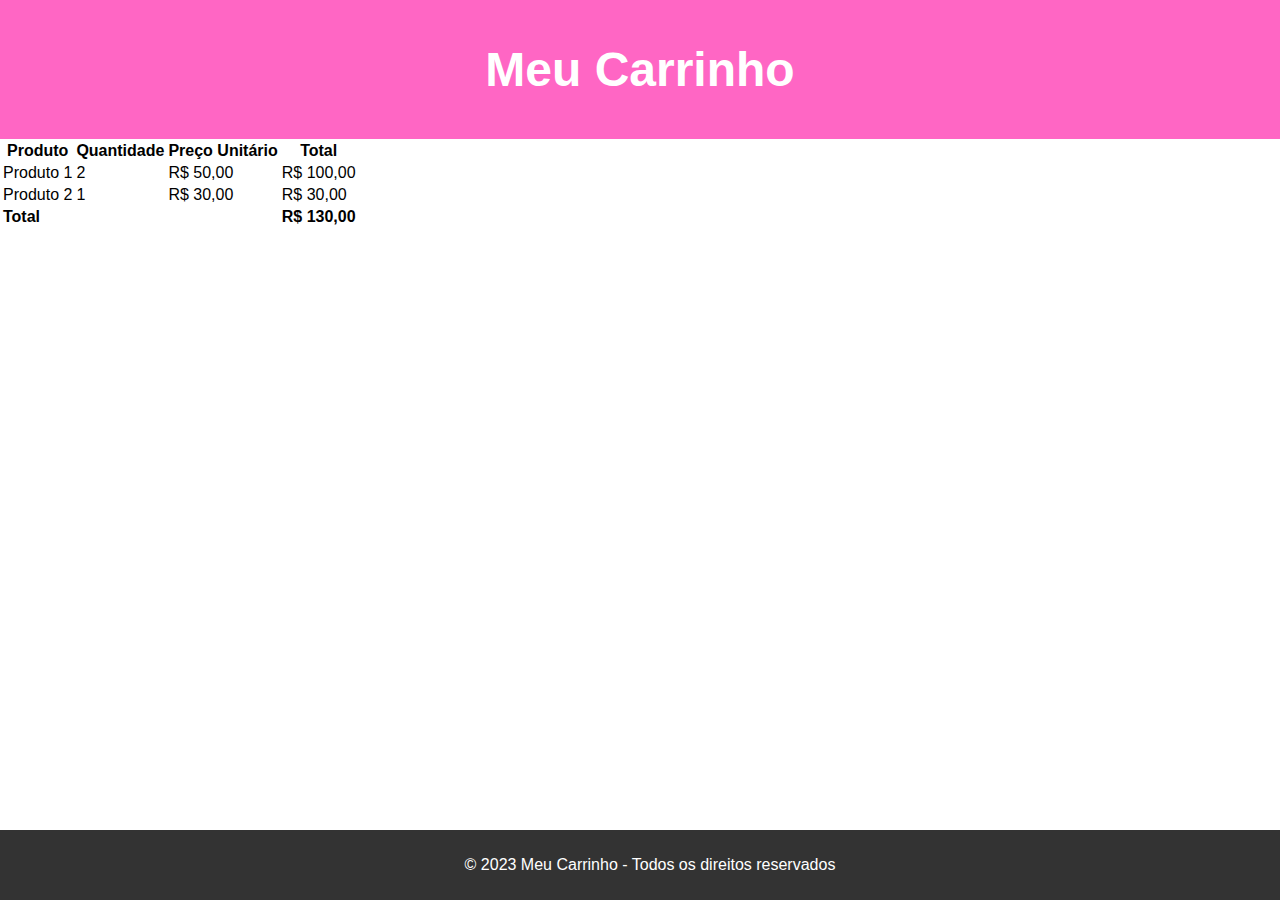
<file: carrinho.html>
<!DOCTYPE html>
<html lang="pt-br">

<head>
  <meta charset="UTF-8">
  <meta name="viewport" content="width=device-width, initial-scale=1.0">
  <title>Meu Carrinho</title>
  <link rel="stylesheet" href="style.css"> <!-- Adicionei o link para o seu arquivo style.css -->
</head>

<body>

  <header>
    <h1>Meu Carrinho</h1>
  </header>

  <section>
    <table>
      <thead>
        <tr>
          <th>Produto</th>
          <th>Quantidade</th>
          <th>Preço Unitário</th>
          <th>Total</th>
        </tr>
      </thead>
      <tbody>
        <tr>
          <td>Produto 1</td>
          <td>2</td>
          <td>R$ 50,00</td>
          <td>R$ 100,00</td>
        </tr>
        <tr>
          <td>Produto 2</td>
          <td>1</td>
          <td>R$ 30,00</td>
          <td>R$ 30,00</td>
        </tr>
        <!-- Adicione mais linhas conforme necessário -->
      </tbody>
      <tfoot>
        <tr>
          <td colspan="3"><strong>Total</strong></td>
          <td><strong>R$ 130,00</strong></td>
        </tr>
      </tfoot>
    </table>
  </section>

  <footer>
    <p>&copy; 2023 Meu Carrinho - Todos os direitos reservados</p>
  </footer>
</body>

</html>
</file>
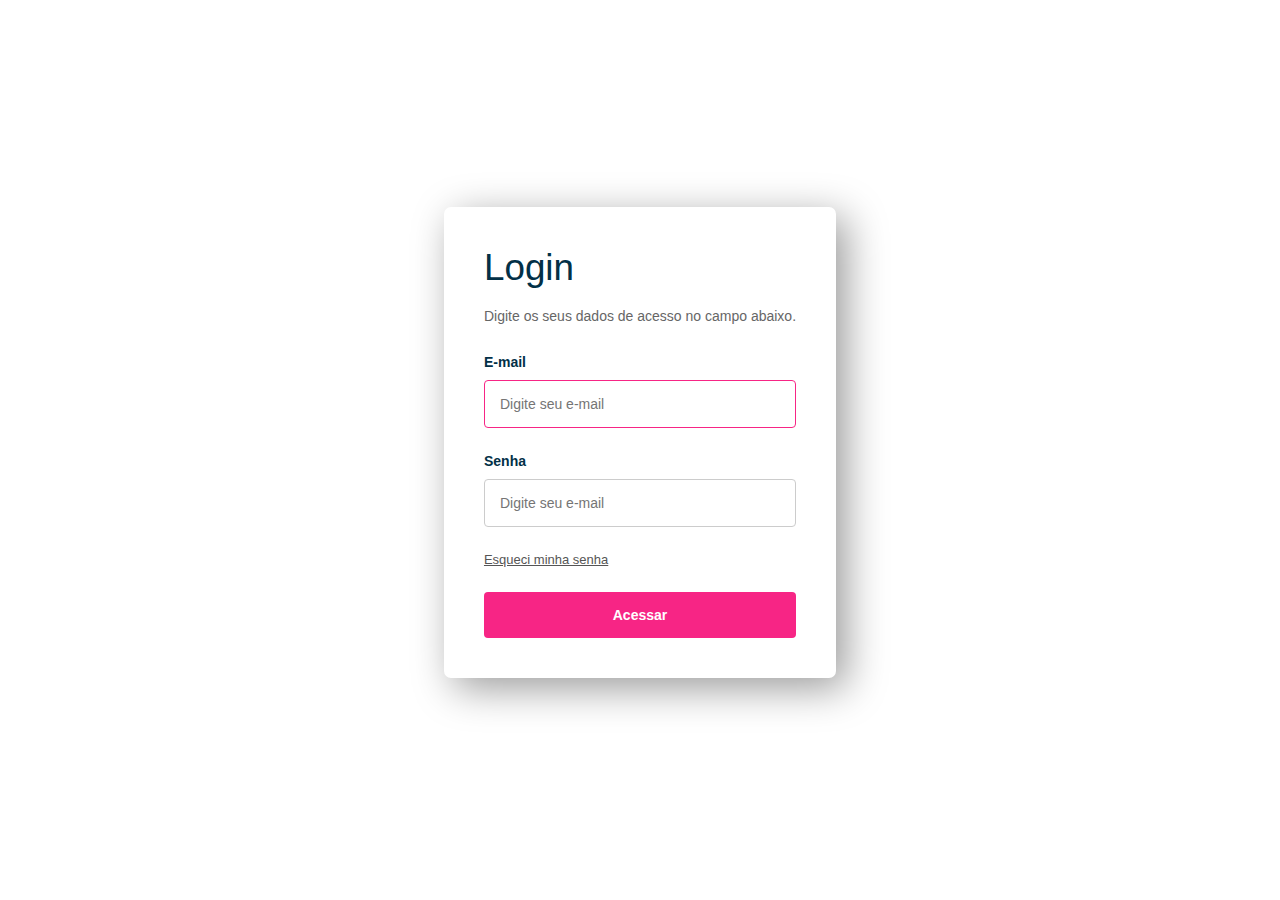
<file: login.html>
<head>
    <meta charset="UTF-8">
    <meta http-equiv="X-UA-Compatible" content="IE=edge">
    <meta name="viewport" content="width=device-width, initial-scale=1.0">
    <title>Login</title>
    <link rel="stylesheet" href="login.css">
  </head>
  
  <body>
    <div class="page">
      <form method="POST" class="formLogin">
        <h1>Login</h1>
        <p>Digite os seus dados de acesso no campo abaixo.</p>
        <label for="email">E-mail</label>
        <input type="email" placeholder="Digite seu e-mail" autofocus="true" />
        <label for="password">Senha</label>
        <input type="password" placeholder="Digite seu e-mail" />
        <a href="/">Esqueci minha senha</a>
        <input type="submit" value="Acessar" class="btn" />
      </form>
    </div>
    <link rel="stylesheet" href="style.css">
  </body>
</file>
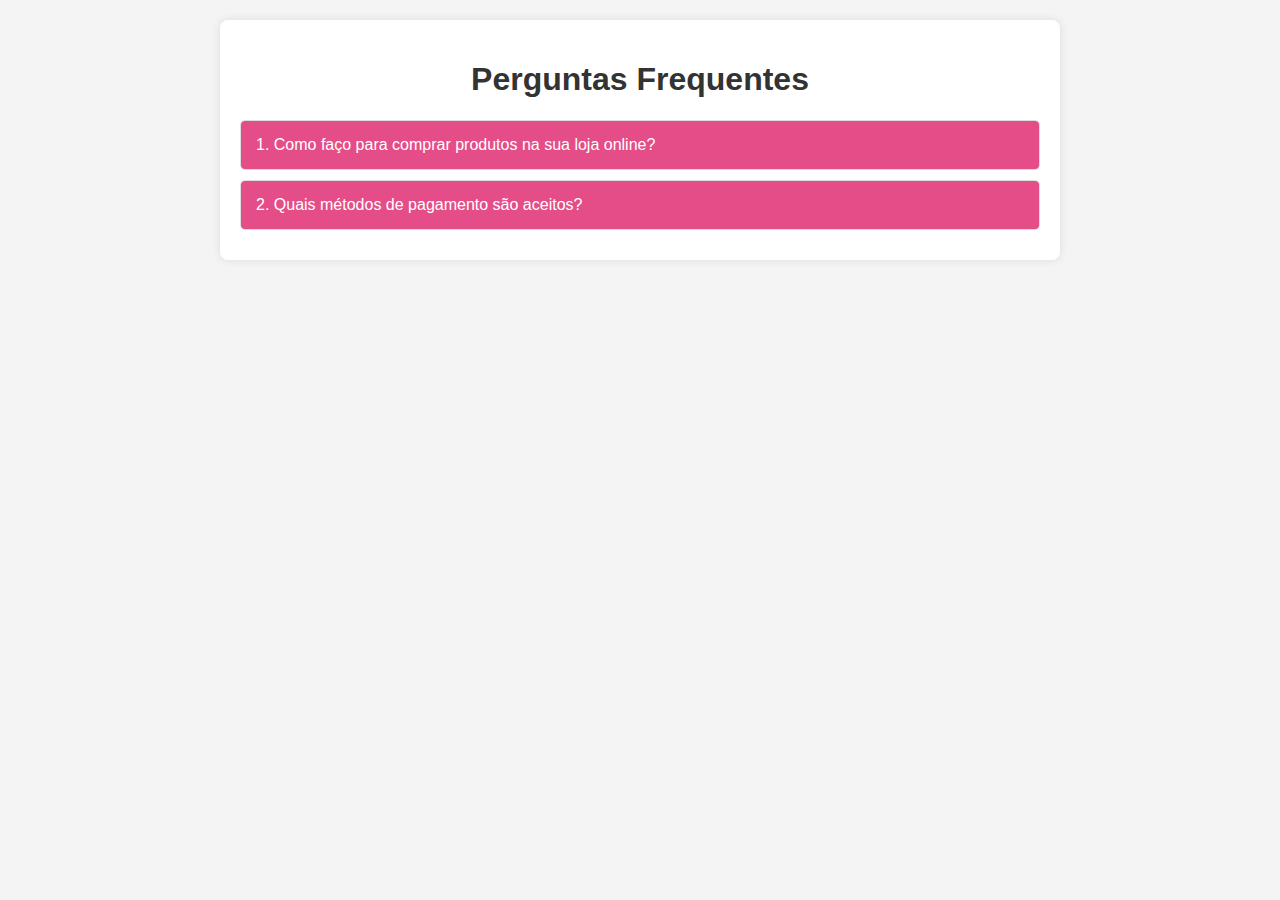
<file: perguntas.html>
<!DOCTYPE html>
<html lang="pt-br">

<head>
  <meta charset="UTF-8">
  <meta name="viewport" content="width=device-width, initial-scale=1.0">
  <link rel="stylesheet" href="perguntas.css">
  <title>FAQ - E-Commerce de Eletrônicos</title>
</head>

<body>

  <div class="container">
    <h1>Perguntas Frequentes</h1>

    <div class="faq">
      <input type="checkbox" id="question1">
      <label class="question" for="question1">
        <div class="question-text">1. Como faço para comprar produtos na sua loja online?</div>
        <div class="answer">R: Navegue pelo site, escolha os produtos desejados e adicione-os ao carrinho. Após isso,
          siga o processo de checkout para concluir sua compra.</div>
      </label>

      <input type="checkbox" id="question1">
      <label class="question" for="question1">
        <div class="question-text">2. Quais métodos de pagamento são aceitos?</div>
        <div class="answer">R: Aceitamos diversas formas de pagamento, incluindo cartões de crédito, débito e outras
            opções de pagamento online</div>
      </label>


      
      <!-- Adicione mais perguntas e respostas aqui -->
    </div>
  </div>

</body>

</html>
</file>
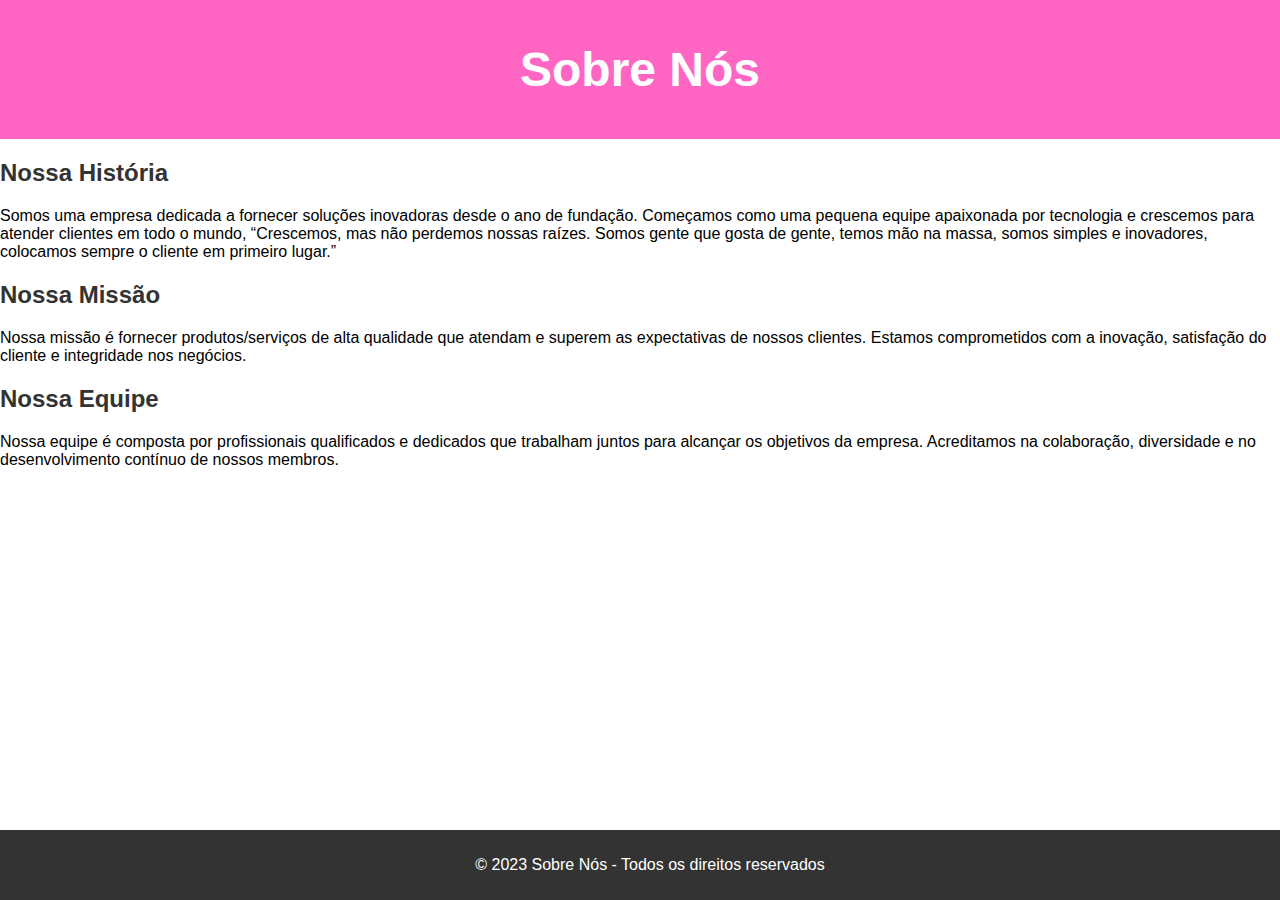
<file: sobre.html>
<!DOCTYPE html>
<html lang="pt-br">

<head>
  <meta charset="UTF-8">
  <meta name="viewport" content="width=device-width, initial-scale=1.0">
  <title>Sobre Nós</title>
  <style>
    body {
      font-family: Arial, sans-serif;
      margin: 15px;
    }

    header {
      text-align: center;
      background-color: #f0f0f0;
      padding: 10px;
    }

    section {
      margin: 20px 0;
    }

    h2 {
      color: #333;
    }

    footer {
      background-color: #333;
      color: #fff;
      padding: 10px;
      text-align: center;
      position: fixed;
      bottom: 0;
      width: 5%;
    }
  </style>
</head>

<body>

  <header>
    <h1>Sobre Nós</h1>
  </header>

  <section>
    <h2>Nossa História</h2>
    <p>Somos uma empresa dedicada a fornecer soluções inovadoras desde o ano de fundação. Começamos como uma pequena
      equipe apaixonada por tecnologia e crescemos para atender clientes em todo o mundo, “Crescemos, mas não perdemos
      nossas raízes. Somos gente que gosta de gente, temos mão na massa, somos simples e inovadores, colocamos sempre o
      cliente em primeiro lugar.”</p>
  </section>

  <section>
    <h2>Nossa Missão</h2>
    <p>Nossa missão é fornecer produtos/serviços de alta qualidade que atendam e superem as expectativas de nossos
      clientes. Estamos comprometidos com a inovação, satisfação do cliente e integridade nos negócios.</p>
  </section>

  <section>
    <h2>Nossa Equipe</h2>
    <p>Nossa equipe é composta por profissionais qualificados e dedicados que trabalham juntos para alcançar os
      objetivos da empresa. Acreditamos na colaboração, diversidade e no desenvolvimento contínuo de nossos membros.</p>
  </section>

  <footer>
    <p>&copy; 2023 Sobre Nós - Todos os direitos reservados</p>
  </footer>
  <link rel="stylesheet" href="style.css">
</body>

</html>
</file>
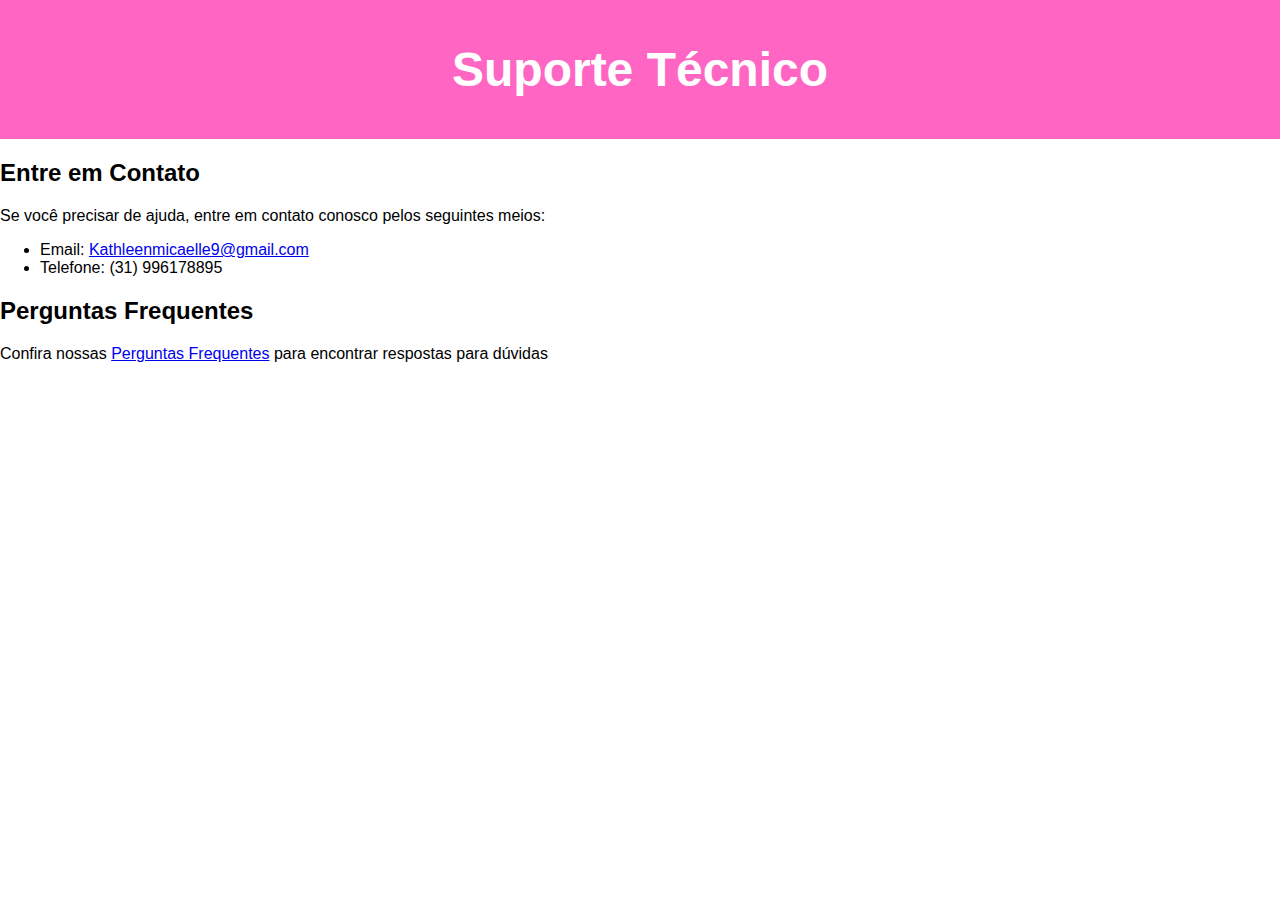
<file: suporte.html>
<!DOCTYPE html>
<html lang="pt-br">
<head>
    <meta charset="UTF-8">
    <meta name="viewport" content="width=device-width, initial-scale=1.0">
    <title>Suporte Técnico</title>

</head>
<body>

    <header>
        <h1>Suporte Técnico</h1>
    </header>

    <section>
        <h2>Entre em Contato</h2>
        <p>Se você precisar de ajuda, entre em contato conosco pelos seguintes meios:</p>
        <ul>
            <li>Email: <a href="mailto:Kathleenmicaelle9@gmail.com">Kathleenmicaelle9@gmail.com</a></li>
            <li>Telefone: (31) 996178895</li>
        </ul>
    </section>

    <section>
        <h2>Perguntas Frequentes</h2>
        <p>Confira nossas <a href="perguntas.html">Perguntas Frequentes</a> para encontrar respostas para dúvidas
            <link rel="stylesheet" href="style.css">
</file>
<file: style.css>
body {
    font-family: 'Montserrat', sans-serif;
    margin: 0;
    padding: 0;
  }
  
  header {
    background-color: #FF66C4;
    color: white;
    padding: 10px;
    text-align: center;
    font-size: 24px;
  }
  
  nav {
    display: flex;
    justify-content: space-around;
    background-color: #f4f4f4;
    padding: 10px;
  }
  
  .nav-link {
    text-decoration: none;
    color: black;
    transition: color 0.1s;
  }
  
  .nav-link:hover,
  .nav-link.active {
    color: #FF66C4;
  }
  
  .product-gallery {
    display: flex;
    flex-wrap: wrap;
    justify-content: space-around;
    padding: 20px;
  }
  
  .product-gallery figure {
    text-align: center;
    margin: 10px;
  }
  
  .product-gallery img {
    width: 150px;
    height: 150px;
    border-radius: 10px;
    transition: transform 0.2s;
  }
  
  .product-gallery img:hover {
    transform: scale(1.1);
  }
  
  footer {
    text-align: center;
    padding: 10px;
    background-color: #333;
    color: white;
    position: fixed;
    width: 100%;
    bottom: 0;
  }
</file>
<file: login.css>
body {
    font-family: 'Inter', sans-serif;
    margin: 0;
    padding: 0;
    color: #023047
}

.page {
    display: flex;
    flex-direction: column;
    align-items: center;
    align-content: center;
    justify-content: center;
    width: 100%;
    height: 100vh;
    background-color: #ffffff;
}

.formLogin {
    display: flex;
    flex-direction: column;
    background-color: #fff;
    border-radius: 7px;
    padding: 40px;
    box-shadow: 10px 10px 40px rgba(0, 0, 0, 0.4);
    gap: 5px
}

.areaLogin img {
    width: 420px;
}

.formLogin h1 {
    padding: 0;
    margin: 0;
    font-weight: 500;
    font-size: 2.3em;
}

.formLogin p {
    display: inline-block;
    font-size: 14px;
    color: #666;
    margin-bottom: 25px;
}

.formLogin input {
    padding: 15px;
    font-size: 14px;
    border: 1px solid #ccc;
    margin-bottom: 20px;
    margin-top: 5px;
    border-radius: 4px;
    transition: all linear 160ms;
    outline: none;
}


.formLogin input:focus {
    border: 1px solid #f72585;
}

.formLogin label {
    font-size: 14px;
    font-weight: 600;
}

.formLogin a {
    display: inline-block;
    margin-bottom: 20px;
    font-size: 13px;
    color: #555;
    transition: all linear 160ms;
}

.formLogin a:hover {
    color: #f72585;
}

.btn {
    background-color: #f72585;
    color: #fff;
    font-size: 14px;
    font-weight: 600;
    border: none !important;
    transition: all linear 160ms;
    cursor: pointer;
    margin: 0 !important;

}

.btn:hover {
    transform: scale(1.05);
    background-color: #ff0676;

}
</file>
<file: perguntas.css>
body {
    font-family: 'Arial', sans-serif;
    margin: 0;
    padding: 0;
    background-color: #f4f4f4;
}

.container {
    max-width: 800px;
    margin: 20px auto;
    background-color: #fff;
    padding: 20px;
    border-radius: 8px;
    box-shadow: 0 0 10px rgba(0, 0, 0, 0.1);
}

h1 {
    text-align: center;
    color: #333;
}

.accordion {
    margin-top: 20px;
}

.question {
    background-color: #fff;
    border: 1px solid #ddd;
    margin-bottom: 10px;
    border-radius: 5px;
    overflow: hidden;
}

.question-text {
    background-color: #e44d87;
    color: #fff;
    padding: 15px;
    cursor: pointer;
}

.answer {
    padding: 15px;
    display: none;
}

.question.active .answer {
    display: block;
}

/* Rodapé */
footer {
    background-color: #333;
    color: #fff;
    text-align: center;
    padding: 10px;
    position: fixed;
    bottom: 0;
    width: 100%;
}
body {
    font-family: 'Arial', sans-serif;
    margin: 0;
    padding: 0;
    background-color: #f4f4f4;
  }
  
  .container {
    max-width: 800px;
    margin: 20px auto;
    background-color: #fff;
    padding: 20px;
    border-radius: 8px;
    box-shadow: 0 0 10px rgba(0, 0, 0, 0.1);
  }
  
  h1 {
    text-align: center;
    color: #333;
  }
  
  .faq {
    width: 100%;
  }
  
  .question {
    background-color: #fff;
    border: 1px solid #ddd;
    margin-bottom: 10px;
    border-radius: 5px;
    overflow: hidden;
    cursor: pointer;
    display: flex;
    flex-direction: column;
  }
  
  .question-text {
    background-color: #e44d87;
    color: #fff;
    padding: 15px;
  }
  
  .answer {
    padding: 15px;
    display: none;
  }
  
  input[type="checkbox"] {
    display: none;
  }
  
  input[type="checkbox"]:checked + label .answer {
    display: block;
  }
</file>
